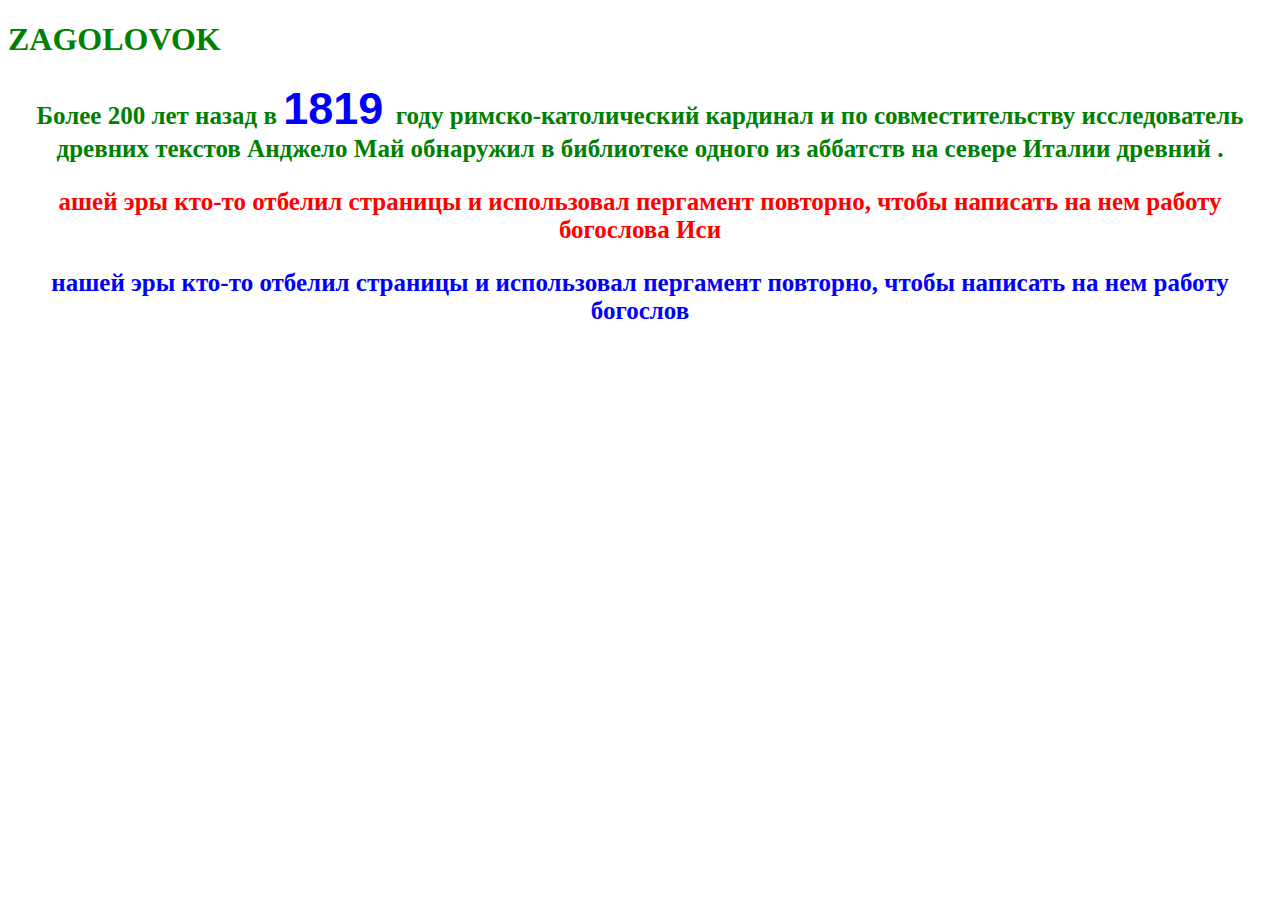
<file: p.html>
<!DOCTYPE html>
<html lang="en">
<head>
    <meta charset="UTF-8">
    <meta http-equiv="X-UA-Compatible" content="IE=edge">
    <meta name="viewport" content="width=device-width, initial-scale=1.0">
    <title>Фестиваль перемоги УКРАЇНИб</title>

    <link rel="stylesheet" href="./assets/style.css">

</head>
<body>
    <header>
<article>
    <h1 class="common">ZAGOLOVOK</h1>

   <p class="common">
        Более 200 лет назад в <span>1819 </span>году римско-католический кардинал и по совместительству исследователь древних текстов Анджело Май обнаружил в библиотеке одного из аббатств на севере Италии древний .
    </p>

    <p id="paragraph">
        ашей эры кто-то отбелил страницы и использовал пергамент повторно, чтобы написать на нем работу богослова Иси
    </p>

    <p>
        нашей эры кто-то отбелил страницы и использовал пергамент повторно, чтобы написать на нем работу богослов
    </p>

</article>
    </header>
    <main>

    </main>
    <footer>

    </footer>
</body>
</html>
</file>
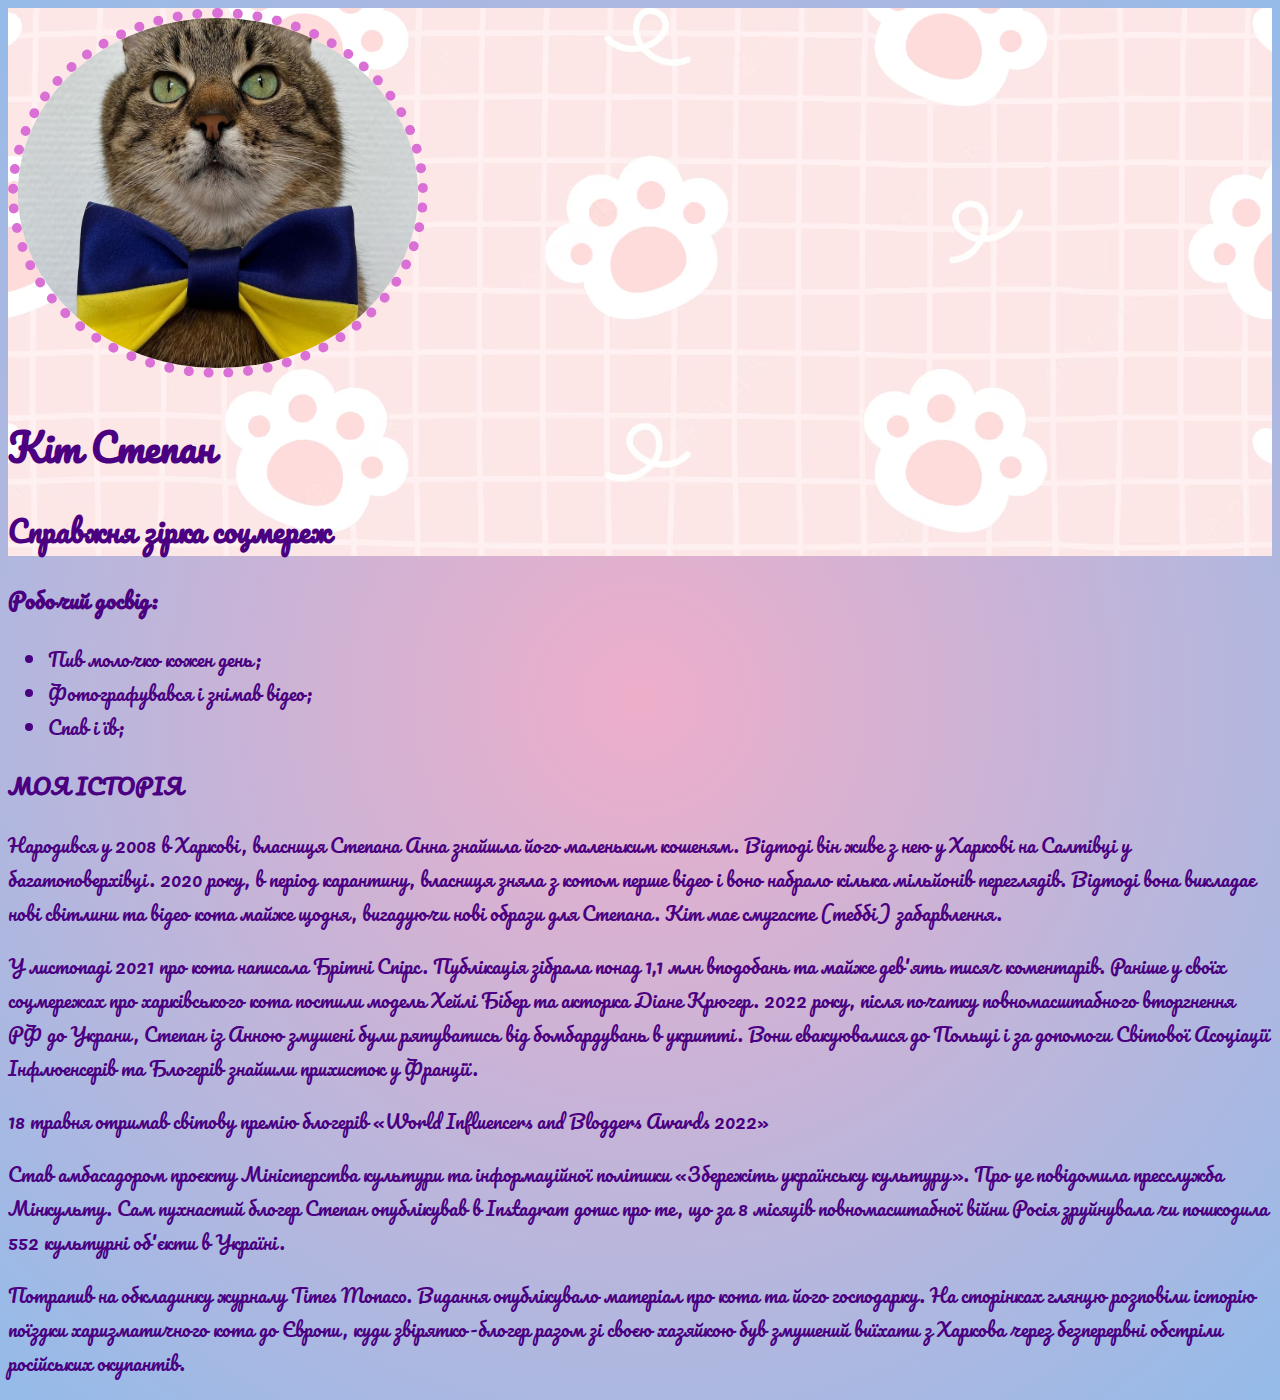
<file: resumeCat.html>
<!DOCTYPE html>
<html lang="en">
<head>
    <meta charset="UTF-8">
    <meta http-equiv="X-UA-Compatible" content="IE=edge">
    <meta name="viewport" content="width=device-width, initial-scale=1.0">
    <title>РЕЗЮМЕ КОТА СТЕПАНА</title>

    <link rel="stylesheet" href="./assets/styleCat.css" >

</head>
<body>
    <header>
        <img src="./assets/img/72_big.jpg" alt="CAT STEPAN" class="cat-avatar"/>
        <h1 class="cat-name">Кіт Степан</h1>
        <h2 class="cat-position">Справжня зірка соцмереж</h2>
    </header>

    <main>
<h3>Робочий досвід:</h3>
<ul>
    <li> Пив молочко кожен день;</li>
    <li> Фотографувався і знімав відео;</li>
    <li> Спав і їв;</li>
</ul>
<article>
    <h3>МОЯ ІСТОРІЯ</h3>
    <p> Народився у 2008 в Харкові, власниця Степана Анна знайшла його маленьким кошеням. Відтоді він живе з нею у Харкові на Салтівці у багатоповерхівці. 2020 року, в період карантину, власниця зняла з котом перше відео і воно набрало кілька мільйонів переглядів. Відтоді вона викладає нові світлини та відео кота майже щодня, вигадуючи нові образи для Степана. Кіт має смугасте (теббі) забарвлення.</p>
    <p>У листопаді 2021 про кота написала Брітні Спірс. Публікація зібрала понад 1,1 млн вподобань та майже дев'ять тисяч коментарів. Раніше у своїх соцмережах про харківського кота постили модель Хейлі Бібер та акторка Діане Крюгер. 2022 року, після початку повномасштабного вторгнення РФ до Украни, Степан із Анною змушені були рятуватись від бомбардувань в укритті. Вони евакуювалися до Польщі і за допомоги Світової Асоціації Інфлюенсерів та Блогерів знайшли прихисток у Франції.</p>
    <p>18 травня отримав світову премію блогерів «World Influencers and Bloggers Awards 2022»</p>
    <p>Став амбасадором проєкту Міністерства культури та інформаційної політики «Збережіть українську культуру». Про це повідомила пресслужба Мінкульту. Сам пухнастий блогер Степан опублікував в Instagram допис про те, що за 8 місяців повномасштабної війни Росія зруйнувала чи пошкодила 552 культурні об'єкти в Україні.</p>
    <p>Потрапив на обкладинку журналу Times Monaco. Видання опублікувало матеріал про кота та його господарку. На сторінках глянцю розповіли історію поїздки харизматичного кота до Європи, куди звірятко-блогер разом зі своєю хазяйкою був змушений виїхати з Харкова через безперервні обстріли російських окупантів.</p>
    
</article>
    </main>
    <footer>

    </footer>
</body>
</html>
</file>
<file: assets/style.css>
/*селектор за тегу*/
p {
    color: blue;
}
/*селектор за айді*/
#paragraph{
color: red;
}
/*селектор класу*/
.common{
color: green;
}
/*інлайнові стилі*/


.common{
    /*
    color:#aaffaa; -16цядковий формат
    color: rgb(201, 141, 13); 
    color: rgba(red, green, blue, alpha);
    */
    
    }

    p {
        font-size: 25px;
        text-align: center;
        font-weight: 700;
        text-decoration:none;
       
    }

    span{
        color: blue;
        font-size: 45px;
        font-family: Verdana, Geneva, Tahoma, sans-serif;
       
    }
</file>
<file: assets/styleCat.css>
@import url('https://fonts.googleapis.com/css2?family=Pacifico&display=swap');

body{
    font-family: 'Pacifico', cursive;
    font-size: larger;
    color: indigo;
    background: rgb(238,174,202);
    background: radial-gradient(circle, rgba(238,174,202,1) 0%, rgba(148,187,233,1) 100%);
}
header{
    background-image:url('./img/cute-cat-paws-footprint-seamless-pattern-background_42349-730.avif');
    background-size: cover;
    background-position:bottom;
    background-attachment: fixed;
    background-blend-mode: darken;
}

.cat-avatar{
    height: 350px;
    width: 400px;
    /* border-color: olive;
    border-style: dotted;
    border-width: 10px ; */
    border: 10px dotted orchid ;
    border-radius: 50%;
}
.cat-name{
  display: block;
}
.cat-position{
   
}
</file>
